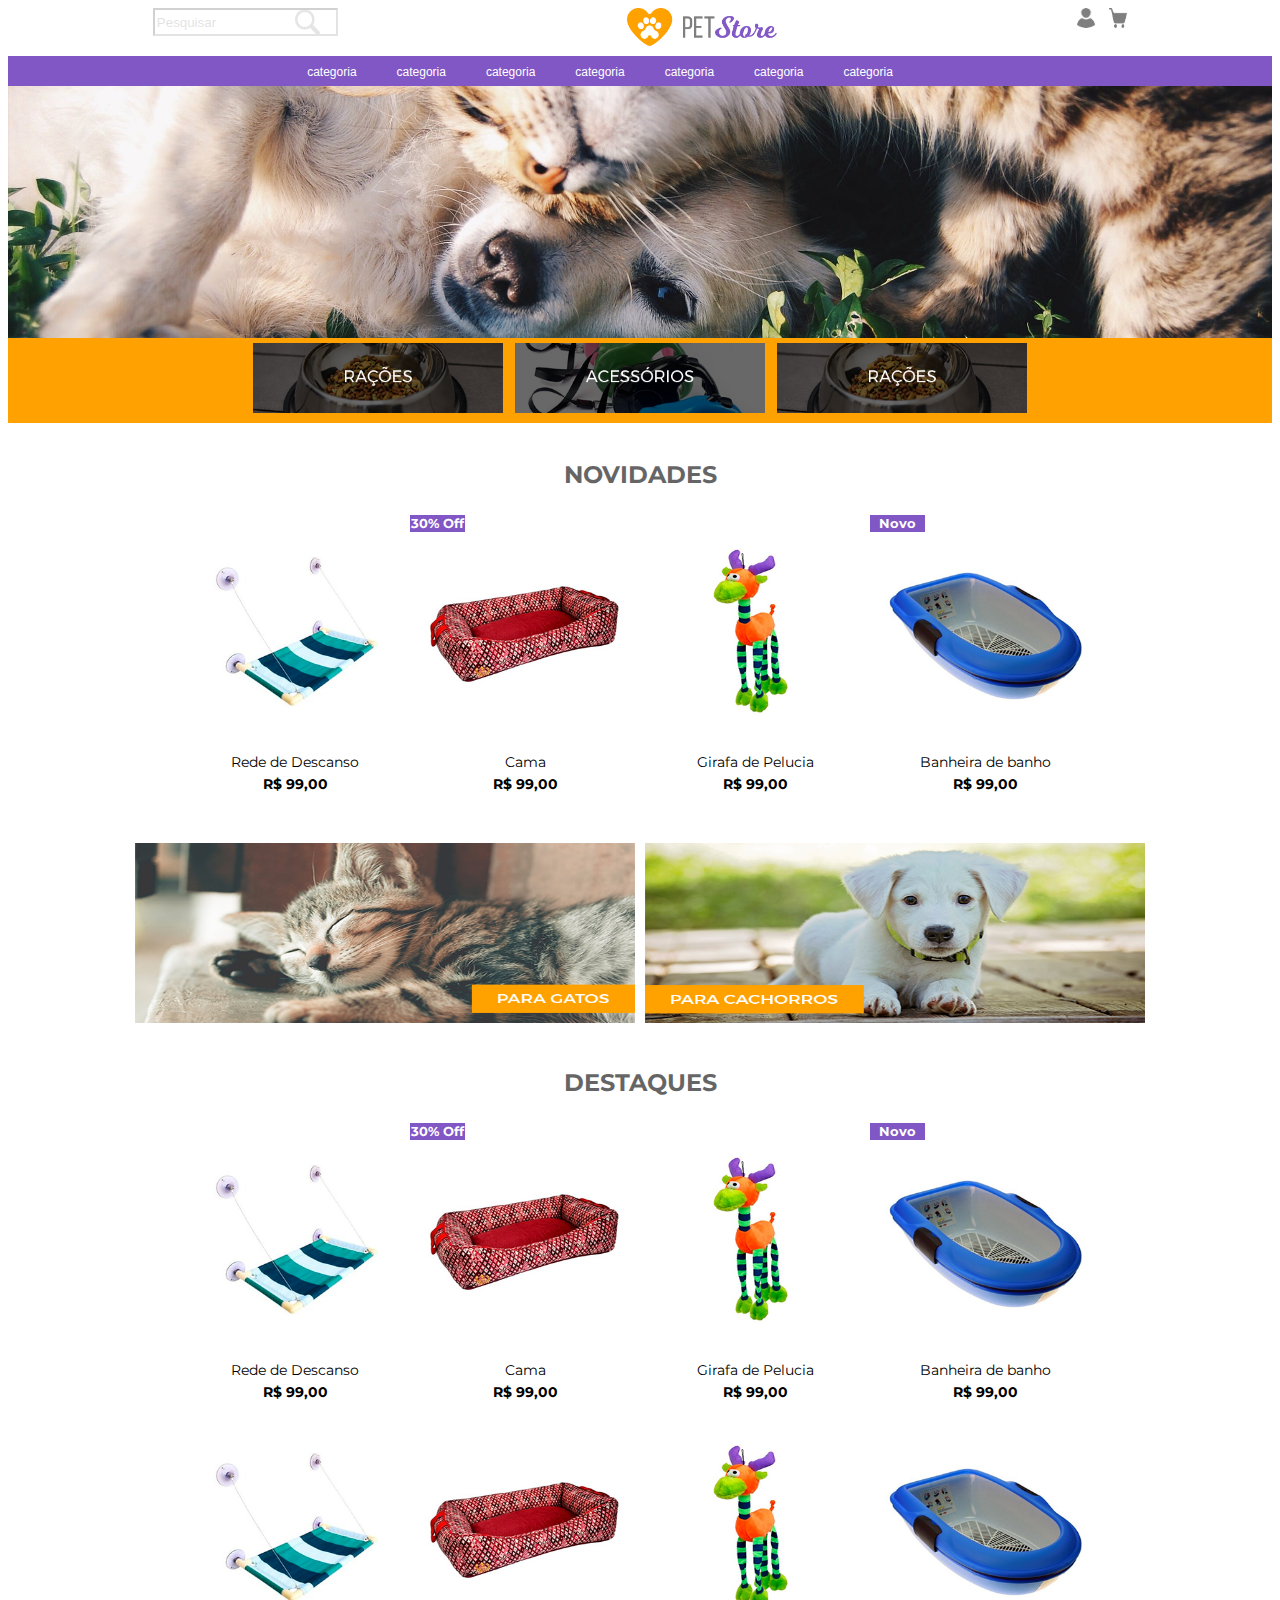
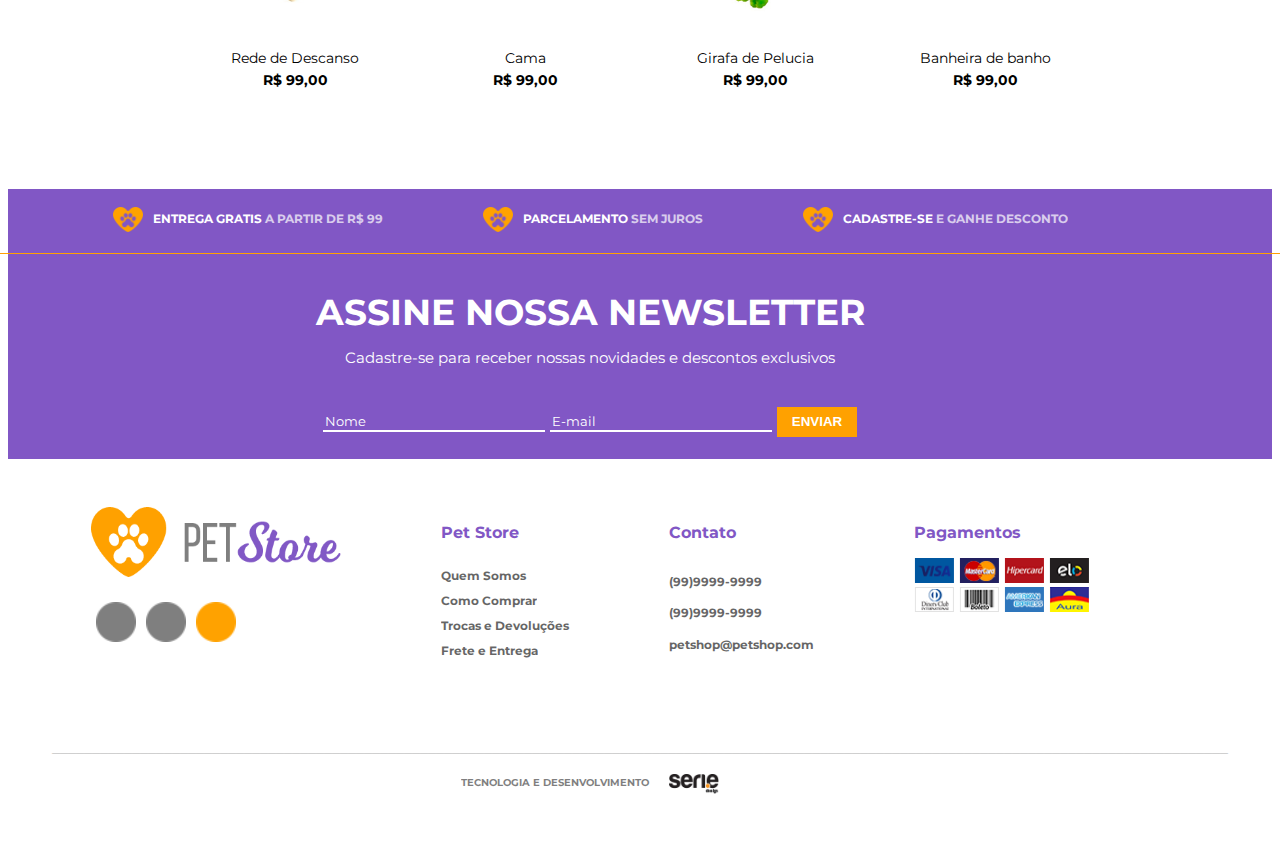
<file: index.html>
<!DOCTYPE html>
<html lang="en">
<head>
    <link rel="stylesheet" href="css/estilo.css">
    <link rel="preconnect" href="https://fonts.googleapis.com">
    <link rel="preconnect" href="https://fonts.gstatic.com" crossorigin>
    <link href="https://fonts.googleapis.com/css2?family=Montserrat&display=swap" rel="stylesheet">
    <meta charset="UTF-8">
    <meta http-equiv="X-UA-Compatible" content="IE=edge">
    <meta name="viewport" content="width=device-width, initial-scale=1.0">
    <title>Document</title>
</head>
<body>
    <header>
        <div id="logo-content">
            <input type="text" class="input-form" placeholder="Pesquisar">
                <img id="logo" src="img/exportacao_0002s_0000_logo.png" alt="logo">
                <div class="car-user">
                    <img  src="assets/teste.png" alt="">
                    <img  src="assets/teste (1).png"   alt="">
                
                </div>
                
              
                               
        </div>
        <div>
              <nav id="container">
            <ul>
                <li><a href="">categoria</a></li>
                <li><a href="">categoria</a></li>
                <li><a href="">categoria</a></li>
                <li><a href="">categoria</a></li>
                <li><a href="">categoria</a></li>
                <li><a href="">categoria</a></li>
                <li><a href="">categoria</a></li>
                <li><a href=""></a></li>
                
            </ul>
        
        </nav>
        <div id="banner">
            <img src="img/exportacao_0000_banner-full.png" alt="banner">
        </div>
        </div>
      
        

    </header>
    
    <main>
         
            <section id="option" >
                 <div>
                     <img src="img/01.png"  alt="">
                 </div>
                <div>
                    <img src="img/03.png" alt="">
                </div>
                <div>
                     <img src="img/01.png"  alt="">
                </div> 
                
        </section>
        <section>
            <div>
                <h1>NOVIDADES</h1>
            </div>
        </section>
    
        <section class="produtos">
            <div>
                <img src="img/Rectangle 7 copy 4.png"   alt="">
                <p>Rede de Descanso </p>
                <span>R$ 99,00</span>
                <div class="popup">
                    <button>Compra Rápida</button>
                </div>
                
            </div>

            <div>
                <strong class="type">30% Off</strong>
                <img src="img/Rectangle 7.png" alt="">
                <p>Cama </p>
                <span>R$ 99,00</span>
                <div class="popup">
                    <button>Compra Rápida</button>
                </div>
            </div>
            
            <div>
                <img src="img/Rectangle 7 copy 2.png" alt="">
                <p> Girafa de Pelucia  </p>
                <span>R$ 99,00</span>
                 <div class="popup">
                    <button>Compra Rápida</button>
                </div>
            </div>

            <div>
                <strong class="type">Novo</strong>
                 <img src="img/Rectangle 7 copy.png" alt="">
                 <p>Banheira de banho </p>
                 <span>R$ 99,00</span>
                 <div class="popup">
                    <button>Compra Rápida</button>
                </div>
            </div>
           
                
            
         </section>
         <section id="catdog">
             <div class="cat-dog">
                 <img src="img/011.png"  alt="gato">
             </div>
             <div class="cat-dog">
                   <img src="img/02.png" alt="cachorro"> 
                </div>
                
         </section>

         <section>
             <div>
                 <h1>
                        DESTAQUES
                 </h1>
                 
             </div>
         </section>

         <section class="produtos">
            
            <div>
                <img src="img/Rectangle 7 copy 4.png"   alt="">
                <p>Rede de Descanso </p>
                <span>R$ 99,00</span>
                <div class="popup">
                    <button>Compra Rápida</button>
                </div>
            </div>

            <div>
                <strong class="type">30% Off</strong>
                <img src="img/Rectangle 7.png" alt="">
                <p>Cama </p>
                <span>R$ 99,00</span>
                <div class="popup">
                    <button>Compra Rápida</button>
                </div>
            </div>
            
            <div>
                <img src="img/Rectangle 7 copy 2.png" alt="">
                <p> Girafa de Pelucia  </p>
                <span>R$ 99,00</span>
                 <div class="popup">
                    <button>Compra Rápida</button>
                </div>
            </div>

            <div>
                <strong class="type">Novo</strong>
                 <img src="img/Rectangle 7 copy.png" alt="">
                 <p>Banheira de banho </p>
                 <span>R$ 99,00</span>
                 <div class="popup">
                    <button>Compra Rápida</button>
                </div>
            </div>
            
        
     </section>

     <section class="produtos">
            
        <div>
            <img src="img/Rectangle 7 copy 4.png"   alt="">
            <p>Rede de Descanso </p>
            <span>R$ 99,00</span>
            <div class="popup">
                <button>Compra Rápida</button>
            </div>
        </div>

        <div>
            
            <img src="img/Rectangle 7.png" alt="">
            <p>Cama </p>
            <span>R$ 99,00</span>
            <div class="popup">
                <button>Compra Rápida</button>
            </div>
        </div>
        
        <div>
            <img src="img/Rectangle 7 copy 2.png" alt="">
            <p> Girafa de Pelucia  </p>
            <span>R$ 99,00</span>
            <div class="popup">
                <button>Compra Rápida</button>
            </div>
        </div>

        <div>
            
             <img src="img/Rectangle 7 copy.png" alt="">
             <p>Banheira de banho </p>
             <span>R$ 99,00</span>
             <div class="popup">
                <button>Compra Rápida</button>
            </div>
        </div>
        
    
        </section>
           
       
    </main>
    <footer>
        <section id="section-01">
        <div>
            <img src="assets/icone logo.png" alt="">
            <p>ENTREGA GRATIS <a >A PARTIR DE R$ 99</a> </p>
        </div>
        <div>
            <img src="assets/icone logo.png" alt="">
            <p>PARCELAMENTO <a >SEM JUROS</a> </p>
        </div>

        <div>
            <img  src="assets/icone logo.png" alt="">
            <p>CADASTRE-SE <a >E GANHE DESCONTO</a></p>
        </div>
        </section>

        <div id="underline">______________________________________________________________________________________________________________________________________________________________________________</div>
        
        <section id="section-02" >
            <div id="newsletter">
                <h1>ASSINE NOSSA NEWSLETTER</h1>
            <a>Cadastre-se para receber nossas novidades e descontos exclusivos</a>
            
            
                <form action="">
                    <input type="text" class="input-form" placeholder="Nome">
                    <input type="text" class="input-form" placeholder="E-mail">
                    <button type="submit">ENVIAR</button>
                </form>
                
            </div>
            
        </section>
        <section id="section-03" >
                <div class="info">
                    <img src="img/PetStore.png" alt="">
                    <div id="contact">
                    <img src="assets/Ellipse 3 copy 2.png" alt="">
                    <img src="assets/Ellipse 3 copy.png" alt="">
                    <img src="assets/Ellipse 3.png" alt="">
                    </div>
                    
                </div>
                <div class="info" >
                    <p>Pet Store</p>
                    <span>Quem Somos</span>
                    <span>Como Comprar</span>  
                    <span>Trocas e Devoluções</span> 
                    <span>Frete e Entrega</span>     

                </div>

                <div class="info" >
                    <p>Contato</p>
                    <span>(99)9999-9999</span>
                    <span>(99)9999-9999</span>
                    <span>petshop@petshop.com</span> 
                </div>
                <div  id="pagamentos">
                    <p>Pagamentos</p>
                    
                <img src="img/visa.png" alt="">
                <img src="img/mastercard.png" alt="">
                <img src="img/hipercard.png" alt="">
                <img src="img/elo.png" alt="">
                <br>
                <img src="img/dinersclub.png" alt="">
                <img src="img/boleto.png" alt="">
                <img src="img/american.png" alt="">
                <img src="img/Layer 17.png" alt="">

                </div>
        </section>
        <div id="underline-02" >___________________________________________________________________________________________________________________________________________________</div>
        <section id="section-04">
            <div>
                <p>TECNOLOGIA E DESENVOLVIMENTO</p>
                <img src="img/seri.e.png" alt="">
            </div>
        </section>
            
    </footer>
</body>
</html>
</file>
<file: css/estilo.css>
header {
     
    
    
}
header div{
   
    
}
header #banner img{
    width: 100%;
    margin-top:-10px;
    
    
    
}

header #container{
    display: block;
}
nav{
   
   background-color: #8157c5;
 
 
}
nav ul{
    
    display: flex;
    justify-content: center;
    list-style-type: none;
    align-items: center;
    height: 10px;
    padding: 10px;
    margin: 10px;
    
    
}
nav ul li a{
    font-family: sans-serif;
    font-size: 12px;
    color: #FFF;
    text-decoration: none;
    padding-right: 40px;
}


#logo-content{
    display: flex;
    justify-content:space-around;
    
    
    
}
#logo-content input{
    background-color: #FFF;
    background-image: url('../assets/exportacao_0002s_0000s_0000_lupa.png');
    background-repeat: no-repeat;
    background-position: 140px;
    height: 22px;
    opacity: 0.2;
    
}

 #logo{
    width: 150px;
    
}
.car-user img{
    width: 18px;
    height: 20px;
    padding-left: 10px;

}
    main section{
             display: flex;
             align-items: center;
             justify-content: center;
             margin-top: 20px;
             font-size: 14px;
             font-family: 'Montserrat', sans-serif;
             
         }
         main section div:hover{
             cursor: pointer;
            

         }
        /*.produtos img:hover{
            opacity: 0.3;
        
            
         }*/
        
         .produtos img {
            width: 200px;
            height: 180px;
            padding: 15px;
           
            
         }
         
         
         .produtos div strong{
                
            position: absolute; 
            background-color: #8157c5;
            width: 55px;
            height: 17px;
            color: #FFF;
            font-size: 13px;
            text-align: center;
            margin-top: -10px;
         }
         .produtos div p {
            display: flex;
            justify-content: center;  
         }
         .produtos div span{
            display: flex;
            justify-content: center; 
            font-weight: bold;
            margin-top: -10px;
         }


         #option{
             background-color: #ffa100;
             align-items: center;
             margin-top: -5px;
             
         }
         #option img{
             width: 250px;
             height: 70px;
             padding: 6px;
             
         }
         .cat-dog img{
             width: 500px;
             height: 180px;
            padding: 5px;
            margin-top: 25px;
             
         }
          main section h1{
            font-family: 'Montserrat', sans-serif;
            font-size: 24px;
            opacity: 0.6;
            font-weight: bold;
         }
      
    
    

    .popup{
        position: relative;
        display: none;
        justify-content: center;
        align-items: center;
        background-color: rgba(0, 0, 0, 0.186);
        margin-top: -285px;
        width: 200px;
        height: 180px;
        
        transition: 0.5s;
    }
    section div:hover .popup{
        position: absolute;
        transition: 0.5s;
        display: flex;
        width: 220px;
        height: 225px;
    }
    
    .popup button {
        border: none;
        background-color: #ffa100;
        width: 110px;
        height: 35px;
        color: #fff;
        cursor: pointer;
        font-size: 12px;
        font-family: 'Montserrat', sans-serif;
    }

    footer{
        background-color: #8157c5;
        width: 100%;
        height: 270px;
        margin-top: 100px;
    }
    footer section{
        display: flex;
        justify-content: center;
        color: #FFF;
        
    }
    footer section div{
        display: flex;
        padding-right: 100px;
        margin-top: 10px;

    }
  
    footer div img{
        width: 20px;
        height: 20px;
        
    }
    footer #section-01 div  p{
        font-family: 'Montserrat', sans-serif;
        font-size: 12px;
        font-weight: bold;

    }
    footer #section-01 div a{
        opacity: 0.7;
    }

    footer #section-01 img{
        width: 30px;
        height: 25px;
        margin-top: 8px;
        padding-right: 10px;
    }
     #underline{
    display: flex;
    justify-content: center;
    text-decoration: underline;
    color: #ffa100;
    }

     #newsletter{
        display: grid;
        justify-content: center;
        text-align: center;
        color:#FFF;
        font-family: 'Montserrat', sans-serif;
        font-size:   18px;
    }
    #newsletter a{
        font-family: 'Montserrat', sans-serif;
        font-size: 15px;
        margin-top: -10px;
    }

    #newsletter form{
        margin-top: 40px;

    }

    footer section .input-form{
        border-left: 0;
        border-right: 0;
        border-top: 0;
        border-bottom: 2px solid #FFF;
        background-color: #8157c5;
        font-family: 'Montserrat', sans-serif;
        width: 200px;
        padding-right: 20px;
    }

    footer section .input-form::placeholder{
        color: #FFF;
        
    }
    #newsletter button{
        background-color: #ffa100;
        border: 0;
        width: 80px;
        height: 30px;
        color: #FFF;
        font-weight: bold;
    }
    footer #section-03{
        margin-top:60px;
       

    }

    footer section   .info{
        display: grid;
        color: black;
        padding-right: 100px;
    } 
    footer  .info img{
        width: 250px;
        height: 70px;
        display: flex;
    
    }
    footer #contact img{
        width: 40px;
        height: 40px;
        margin: 5px;
        display: flex;
        
    }

    footer .info p{
        display: flex;
        color: #8157c5;
        font-weight: bold;
        font-family: 'Montserrat', sans-serif;
    }
    footer .info span{
        margin-top: 10px;
        display: grid;
        justify-content: flex-start;
        font-family: 'Montserrat', sans-serif;
        font-size: 12px;
        font-weight: bold;
        opacity: 0.6;
    }
    footer #pagamentos{
        display: flex;
        color: #8157c5;
        font-weight: bold;
        display: table-column-group;
        font-family: 'Montserrat', sans-serif;
    }
    footer #pagamentos img{
        width: 40px;
        height: 25px;
    }

    footer #underline-02{
        color:  rgba(0, 0, 0, 0.186);
        display: flex;
         justify-content: center;
         margin-top: 80px;

    }
    #section-04{
        height: 100px;
    }
    footer #section-04  div p{
        color: black;
        font-size: 10px;
        padding-right: 20px;
        font-weight: bold;
        opacity: 0.5;
        font-family: 'Montserrat', sans-serif;
    }
    footer #section-04  div img{
        width: 50px;
         margin-top: 8px;
         

    }

    @media ( max-width: 768px){

        html{

            min-width: 480px;
            max-width: 770px;
            margin: auto;
        }

        header #container {
            display: flex;
        }
        header #container a{
            padding-right: 35px;
        }
         #option div img{
            width: 140px;
            height: 30px;

        }
        main  .produtos{
            display: grid;
            

        
        }
        .cat-dog img{
            width: 190px;
            height: 130px;
            
        }


        #section-01 div{
            
        padding-right: 40px;
         width: 100px;

        }
        #section-02{
            background-color: #8157c5;
            ;
        }
        #section-03{
            display: grid;
        }

        #newsletter{
            margin-left: 100px;
        }
    }
</file>
